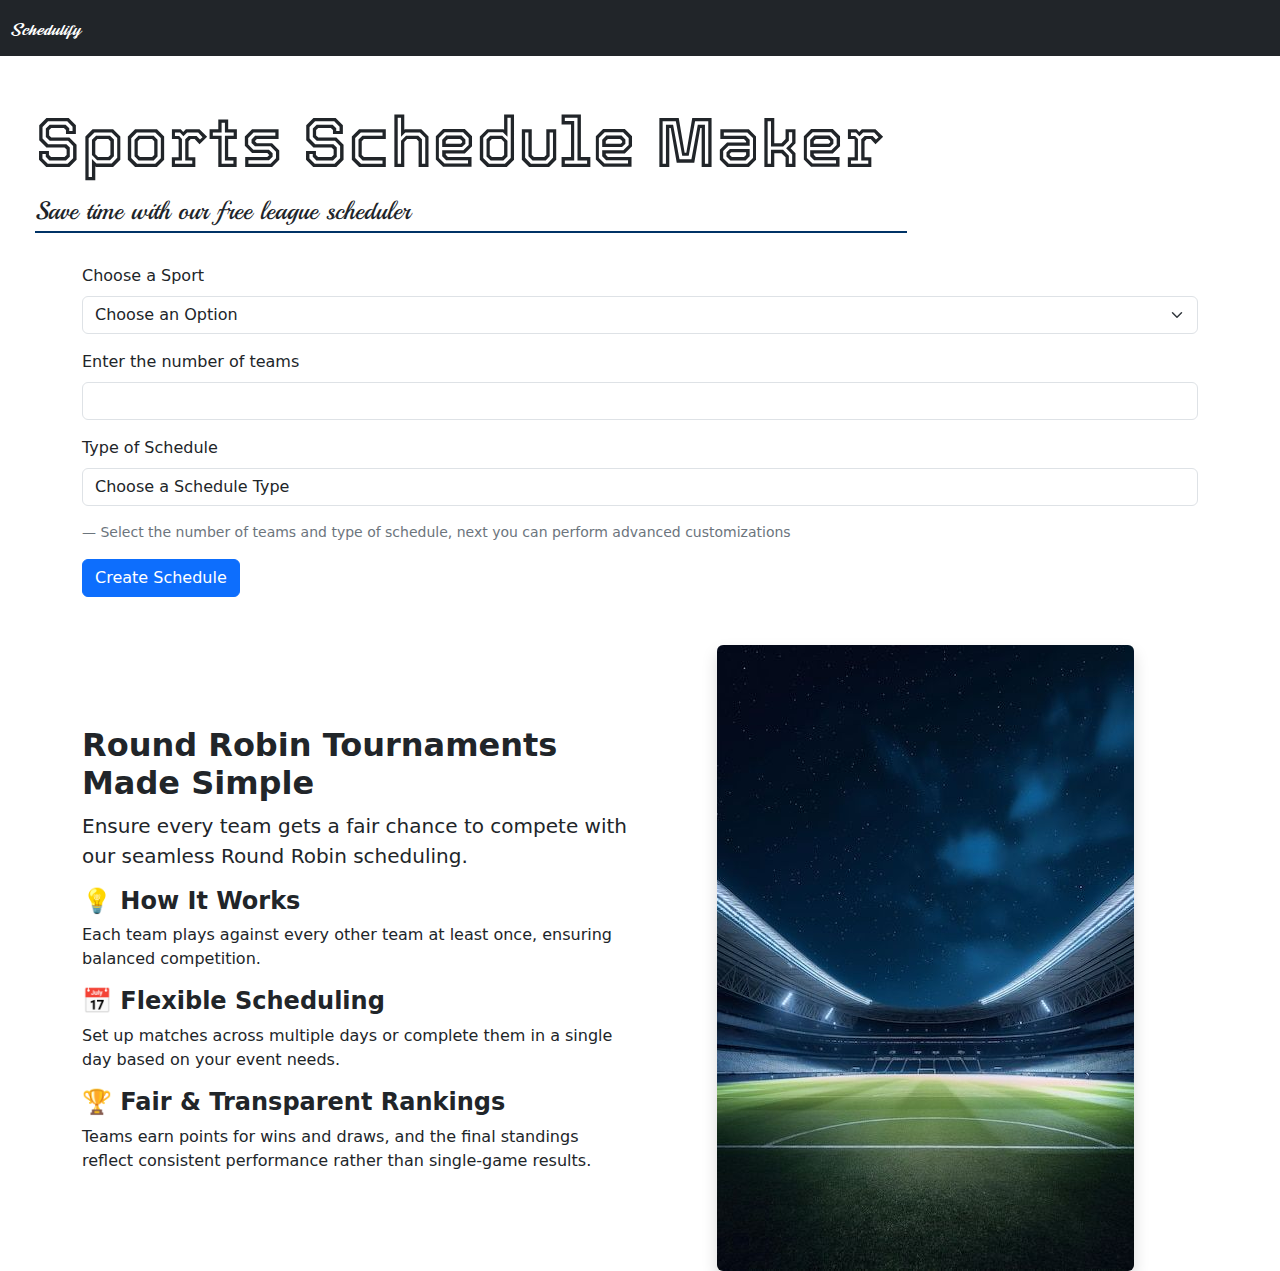
<file: index.html>
<!DOCTYPE html>
<html lang="en">

<head>
    <meta charset="UTF-8">
    <meta name="viewport" content="width=device-width, initial-scale=1.0">
    <title>Schedulify</title>
    <link rel="stylesheet" href="style.css">

    <link rel="preconnect" href="https://fonts.googleapis.com">
    <link rel="preconnect" href="https://fonts.gstatic.com" crossorigin>
    <link href="https://fonts.googleapis.com/css2?family=Tourney:ital,wght@0,100..900;1,100..900&display=swap"
        rel="stylesheet">
    <link rel="preconnect" href="https://fonts.googleapis.com">
    <link rel="preconnect" href="https://fonts.gstatic.com" crossorigin>
    <link href="https://fonts.googleapis.com/css2?family=Playball&display=swap" rel="stylesheet">
    <link href="https://cdn.jsdelivr.net/npm/bootstrap@5.3.3/dist/css/bootstrap.min.css" rel="stylesheet"
        integrity="sha384-QWTKZyjpPEjISv5WaRU9OFeRpok6YctnYmDr5pNlyT2bRjXh0JMhjY6hW+ALEwIH" crossorigin="anonymous">

</head>

<body>
    <nav class="navbar navbar-dark bg-dark">
        <div class="container-fluid">
            <a class="navbar-brand" href="./index.html">
                <i class="fas fa-calendar-alt"></i> Schedulify
            </a>
        </div>
    </nav>
    <section id="sport-desc">
        <h2 id="page-title"><span class="sport-name">Sports</span> Schedule Maker</h2>
        <p>Save time with our free <span class="sport-name"></span> league scheduler</p>
    </section>
    <section id="form-container">
        
          
        <div class="container">
            <form id="type-form">
                <div class="mb-2  w-100">
                    <label class="mb-2 form-label" for="sports-select">Choose a Sport</label>
                    <select class="form-select" id="sports-select">
                        <option value="">Choose an Option</option>
                    </select>
                </div>
                <div class="mt-3">
                    <label for="number-of-teams" class="form-label">Enter the number of teams</label>
                    <input type="number" class="form-control" id="number-of-teams">
                </div>
                <div class="mt-3">
                    <label for="schedule-type" class="form-label">Type of Schedule</label>
                    <select name="type" id="schedule-type" class="form-control">
                        <option value="">Choose a Schedule Type</option>
                        <option value="rr">League Round Robin</option>
                    </select>
                </div>
                <p class="mt-3 blockquote-footer">Select the number of teams and type of schedule, next you can perform
                    advanced customizations</p>
                <button type="submit" class="btn btn-primary">Create Schedule</button>
            </form>
        </div>
    </section>

    <section id="round-robin-explanation" class="container mt-5">
        <div class="row align-items-center">
            <div class="col-lg-6">
                <h2 class="fw-bold">Round Robin Tournaments Made Simple</h2>
                <p class="lead">Ensure every team gets a fair chance to compete with our seamless Round Robin scheduling.</p>
                <div class="mb-3">
                    <h4 class="fw-semibold">💡 How It Works</h4>
                    <p>Each team plays against every other team at least once, ensuring balanced competition.</p>
                </div>
                <div class="mb-3">
                    <h4 class="fw-semibold">📅 Flexible Scheduling</h4>
                    <p>Set up matches across multiple days or complete them in a single day based on your event needs.</p>
                </div>
                <div>
                    <h4 class="fw-semibold">🏆 Fair & Transparent Rankings</h4>
                    <p>Teams earn points for wins and draws, and the final standings reflect consistent performance rather than single-game results.</p>
                </div>
            </div>
            <div class="col-lg-6 text-center">
                <img class="img-fluid rounded shadow" src="./Assets/Images/s3-main.jpg" alt="Round Robin tournament illustration">
            </div>
        </div>
    </section>
    
    <script src="script.js" type="module"></script>
    <script src="https://cdn.jsdelivr.net/npm/bootstrap@5.3.3/dist/js/bootstrap.bundle.min.js"
        integrity="sha384-YvpcrYf0tY3lHB60NNkmXc5s9fDVZLESaAA55NDzOxhy9GkcIdslK1eN7N6jIeHz"
        crossorigin="anonymous"></script>

</body>

</html>
</file>
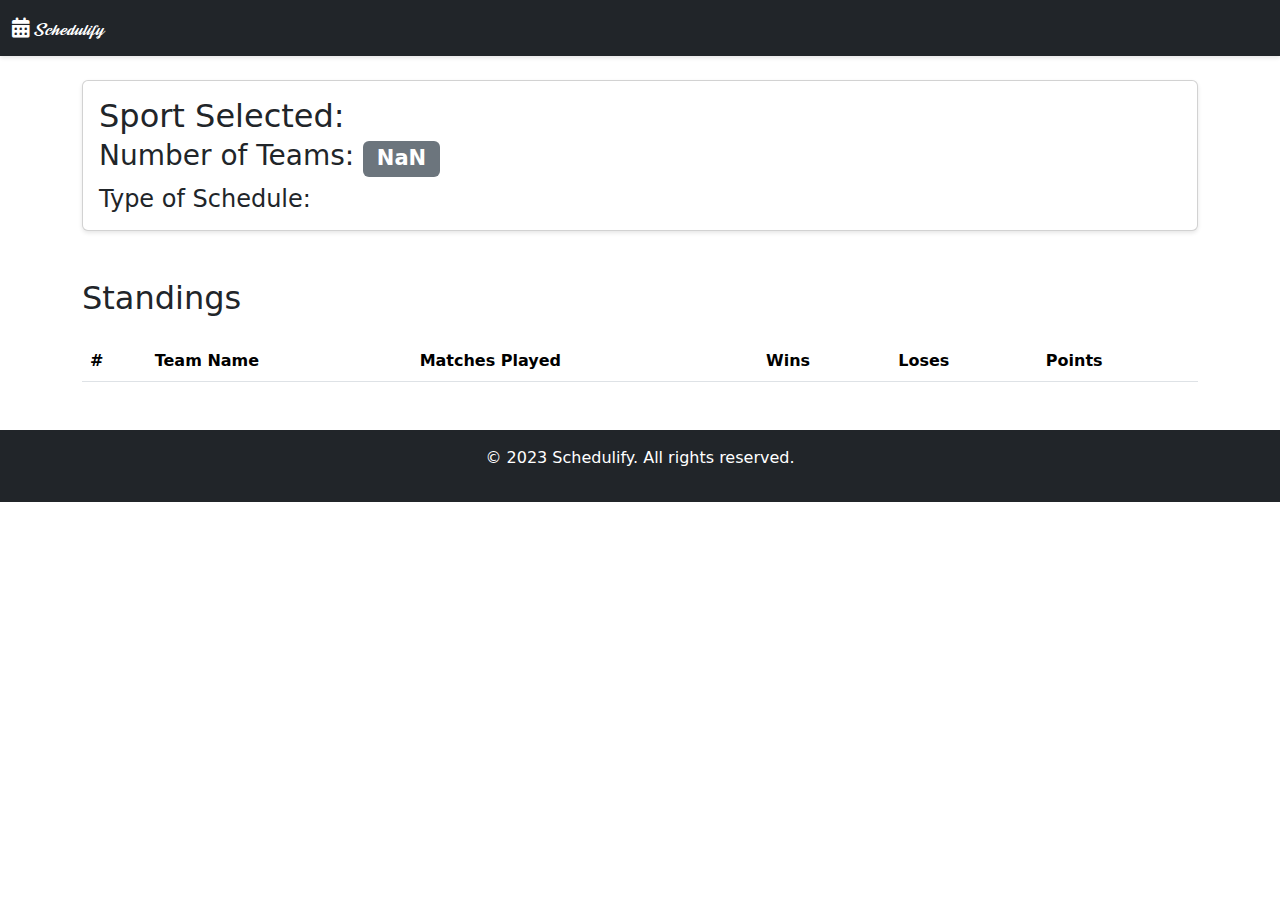
<file: schedule.html>
<!DOCTYPE html>
<html lang="en">

<head>
    <meta charset="UTF-8">
    <meta name="viewport" content="width=device-width, initial-scale=1.0">
    <title>Schedulify - Sport League Fixture Generator</title>
    <link rel="stylesheet" href="style.css">
    <link rel="stylesheet" href="./schedule.css">
    <link href="https://cdn.jsdelivr.net/npm/bootstrap@5.3.3/dist/css/bootstrap.min.css" rel="stylesheet"
        integrity="sha384-QWTKZyjpPEjISv5WaRU9OFeRpok6YctnYmDr5pNlyT2bRjXh0JMhjY6hW+ALEwIH" crossorigin="anonymous">
    <link rel="stylesheet" href="https://cdnjs.cloudflare.com/ajax/libs/font-awesome/6.0.0/css/all.min.css">
</head>

<body>
    <nav class="navbar navbar-dark bg-dark">
        <div class="container-fluid">
            <a class="navbar-brand" href="./index.html">
                <i class="fas fa-calendar-alt"></i> Schedulify
            </a>
        </div>
    </nav>

    <section class="details container mt-4">
        <div class="card">
            <div class="card-body">
                <h2 class="card-title">Sport Selected: <span id="sport-name" class="badge bg-primary">Football</span></h2>
                <h3 class="card-subtitle mb-2">Number of Teams: <span id="team-nums" class="badge bg-secondary">8</span></h3>
                <h4 class="card-text">Type of Schedule: <span id="schedule-type" class="badge bg-success">Round Robin</span></h4>
            </div>
        </div>
    </section>

    <section id="standings" class="container mt-5">
        <h2 class="mb-4">Standings</h2>
        <table class="table table-striped table-hover">
            <thead class="thead-dark">
                <tr>
                    <th>#</th>
                    <th>Team Name</th>
                    <th>Matches Played</th>
                    <th>Wins</th>
                    <th>Loses</th>
                    <th>Points</th>
                </tr>
            </thead>
            <tbody id="teams">
                <!-- Teams will be dynamically inserted here -->
            </tbody>
        </table>
    </section>

    <section class="container mt-5" id="fixtures">
        <h2 class="mb-4">Fixtures</h2>
        <div id="fixtures-list" class="list-group">
            <!-- Fixtures will be dynamically inserted here -->
        </div>
    </section>

    <footer class="bg-dark text-white text-center py-3 mt-5">
        <p>&copy; 2023 Schedulify. All rights reserved.</p>
    </footer>

    <script src="./schedule.js" type="module"></script>
    <script src="https://cdn.jsdelivr.net/npm/bootstrap@5.3.3/dist/js/bootstrap.bundle.min.js"
        integrity="sha384-YvpcrYf0tY3lHB60NNkmXc5s9fDVZLESaAA55NDzOxhy9GkcIdslK1eN7N6jIeHz"
        crossorigin="anonymous"></script>
</body>

</html>
</file>
<file: style.css>
@font-face {
    font-family: titleFont;
    src: url(./Assets/Fonts/rooster-personal-use/ROOSTER\ PERSONAL\ USE.ttf);
}

*{
    margin: 0;
    padding: 0;
    box-sizing: border-box;
}

body
{
    overflow-x: hidden;
}

nav
{
    background-color: #007BFF;
    color: #003366;
    padding: 15px;
    text-align: center;
    font-family: titleFont;
    font-size: 35px;    
}

#sport-desc
{
    margin-top: 20px;
    background-color: #ffffff84;
    padding: 25px 0 15px 35px;
    line-height: 1.5;
}

#sport-desc h2
{
    font-size: 70px;
    font-family: "Tourney",sans-serif;
    font-optical-sizing: auto;
    font-style: normal;
}
#sport-desc p
{
    font-size: 25px;
    font-family: "Playball",sans-serif;
    border-bottom:2px double #003366 ;
    width: 70%;
}


@media  (max-width:650px) {
    #sport-desc h2 
    {
        font-size: 50px;
    }
}
@media  (max-width:480px) {
    #sport-desc h2 
    {
        font-size: 30px;
    }

    #sport-desc p 
    {
        font-size: 20px;
    }
}
</file>
<file: schedule.css>
body {
    font-family: 'Arial', sans-serif;
    background-color: #f8f9fa;
}

.navbar {
    box-shadow: 0 2px 4px rgba(0,0,0,0.1);
}

.card {
    box-shadow: 0 2px 4px rgba(0,0,0,0.1);
    border: none;
}

.badge {
    font-size: 1rem;
    padding: 0.5em 0.75em;
}

.table-hover tbody tr:hover {
    background-color: #f1f1f1;
}

.list-group-item {
    margin-bottom: 0.5rem;
    border-radius: 0.25rem;
    box-shadow: 0 2px 4px rgba(0,0,0,0.1);
}

footer {
    position: relative;
    bottom: 0;
    width: 100%;
}
</file>
